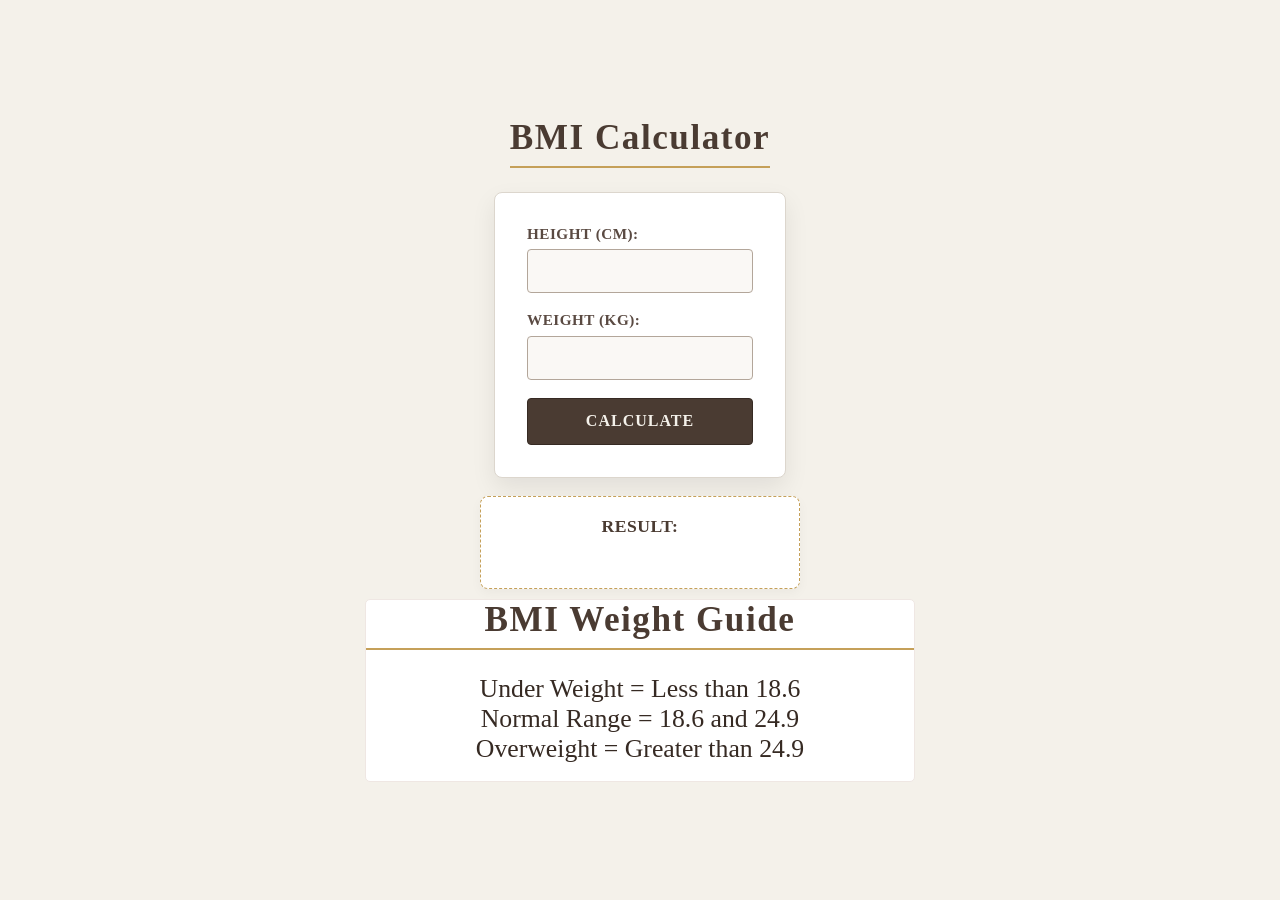
<file: Bmi_calculator/index.html>
<!DOCTYPE html>
<html lang="en">
<head>
  <meta charset="UTF-8">
  <title>BMI Calculator</title>
  <link rel="stylesheet" href="style.css">
</head>
<body>

  <h1>BMI Calculator</h1>

  <form>
    <div class="intel">
      <div class="int1">
        <label for="height">Height (cm):</label><br>
        <input type="number" id="height" name="height">
      </div>
      <br>
      <div class="int2">
        <label for="weight">Weight (kg):</label><br>
        <input type="number" id="weight" name="weight">
      </div>
      <br>
      <button class="button" type="submit">Calculate</button>
    </div>
  </form>

  <br>

  <div class="Result">
    <strong>Result:</strong>
    <p id="result-space">&nbsp;</p>
  </div>
  <div class="guide">
    <h1>BMI Weight Guide</h1>
    <p>Under Weight = Less than 18.6</p>
    <p>Normal Range = 18.6 and 24.9</p>
    <P style="margin-bottom: 12px;">Overweight = Greater than 24.9</P>
  </div>
  
  <script src="script.js"></script>
</body>
</html>
</file>
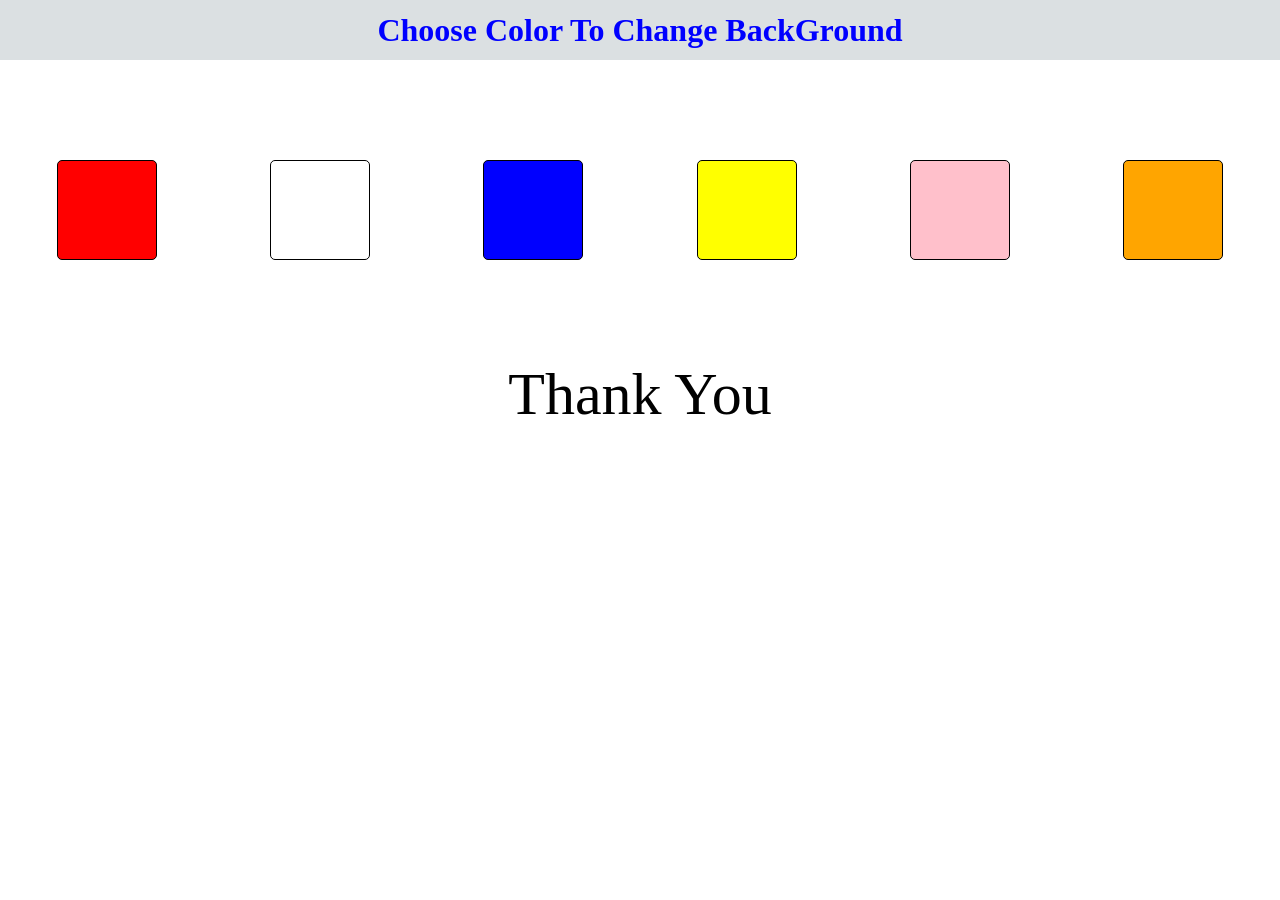
<file: color_picker/index.html>
<!DOCTYPE html>
<html lang="en">
<head>
    <meta charset="UTF-8">
    <meta name="viewport" content="width=device-width, initial-scale=1.0">
    <title>Color Picker</title>
    <link rel="stylesheet" href="style.css">
</head>
<body>
        <div class="navbar">
            <h1>Choose Color To Change BackGround</h1>
        </div>
        <div class="boxes">
            <span class="button" id="red"></span>
            <span class="button" id="white"></span>
            <span class="button" id="blue"></span>
            <span class="button" id="pink"></span>
            <span class="button" id="yellow"></span>
            <span class="button" id="orange"></span>
        </div>
        <p>
         Thank You
        </p>
</body>
<script src="script.js"></script>
</html>
</file>
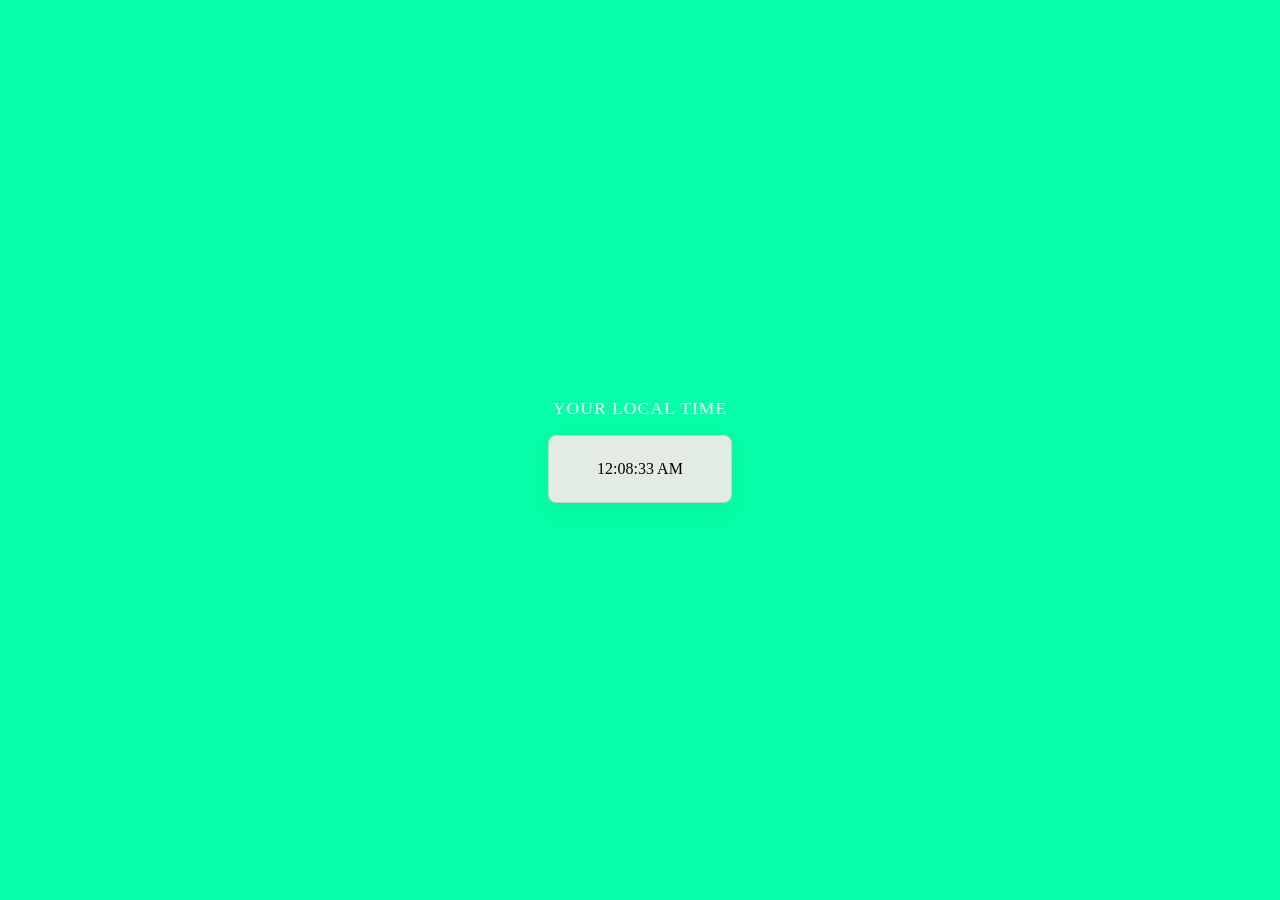
<file: digital_clock/index.html>
<!DOCTYPE html>
<html lang="en">
<head>
    <meta charset="UTF-8">
    <meta name="viewport" content="width=device-width, initial-scale=1.0">
    <title>Local Time</title>
    <link rel="stylesheet" href="style.css">
</head>
<body>

    <div class="container">
        <p class="label">Your local time</p>
        <div class="time-box">
            <span id="clock">&nbsp;</span>
        </div>
    </div>
</body>
<script src="script.js"></script>
</html>
</file>
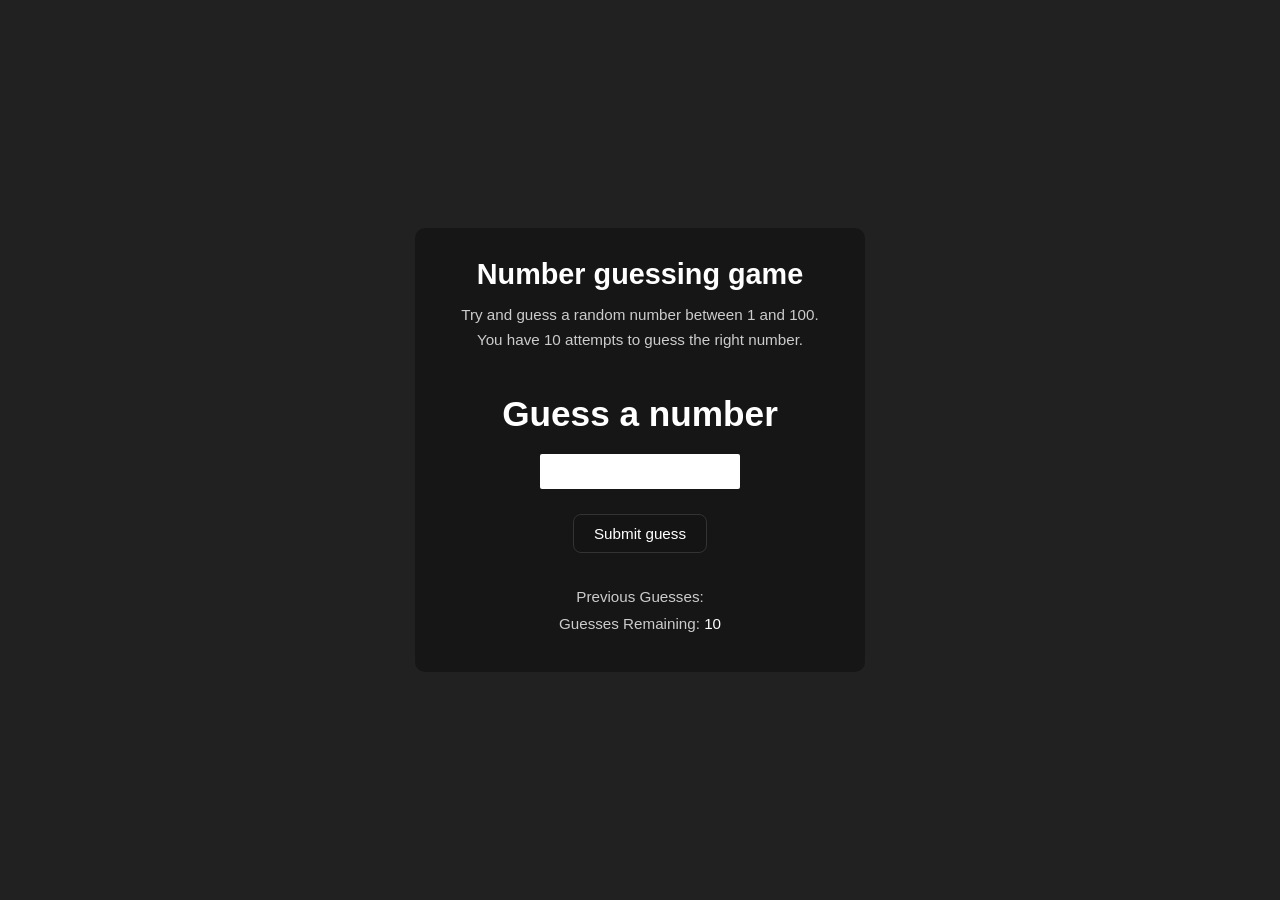
<file: guss_the_num/index.html>
<!DOCTYPE html>
<html lang="en">
<head>
  <meta charset="UTF-8">
  <meta name="viewport" content="width=device-width, initial-scale=1.0">
  <title>Number Guessing Game</title>
  <link rel="stylesheet" href="style.css">
</head>
<body>

  <div id="wrapper">
    <h1>Number guessing game</h1>
    <p>Try and guess a random number between 1 and 100.</p>
    <p>You have 10 attempts to guess the right number.</p>
    <br>
    
    <form class="form">
      <label for="guessField" id="guess">Guess a number</label>
      <input type="text" id="guessField" class="guessField">
      <input type="submit" id="subt" value="Submit guess" class="guessSubmit">
    </form>

    <div class="resultParas">
      <p>Previous Guesses: <span class="guesses"></span></p>
      <p>Guesses Remaining: <span class="lastResult">10</span></p>
      <p class="lowOrHi"></p>
    </div>
  </div>
<script src="script.js"></script>
</body>
</html>
</file>
<file: Bmi_calculator/style.css>
*{
    margin:0;
    padding: 0;
    box-sizing: border-box;
}
body {
  font-family: 'Georgia', 'Times New Roman', serif;
  background-color: #f4f1ea;
  color: #2b2b2b;
  display: flex;
  flex-direction: column;
  justify-content: center;
  align-items: center;
  min-height: 100vh;
  margin: 0;
  padding: 1rem;
  box-sizing: border-box;
}

/* Heading with Algerian Font */
h1 {
  font-family: 'Algerian';
  font-size: 2.2rem;
  letter-spacing: 1.5px;
  text-align: center;
  color: #4a3b32;
  margin-bottom: 1.5rem;
  border-bottom: 2px solid #c5a059;
  padding-bottom: 0.5rem;
}

/* Card Container wrapper around inputs */
.intel {
  background: #ffffff;
  padding: 2rem;
  border-radius: 8px;
  border: 1px solid #dcd6cd;
  box-shadow: 0 10px 25px rgba(0, 0, 0, 0.08);
  width: 100%;
  max-width: 320px;
}

/* Labels */
.int1 label,
.int2 label {
  font-weight: bold;
  font-size: 0.95rem;
  color: #5a4a42;
  text-transform: uppercase;
  letter-spacing: 0.5px;
}

/* Number Inputs */
.int1 input,
.int2 input {
  width: 100%;
  padding: 0.75rem;
  margin-top: 0.4rem;
  border: 1px solid #b3a69a;
  border-radius: 4px;
  background-color: #faf8f5;
  font-size: 1rem;
  box-sizing: border-box;
  transition: border-color 0.3s ease;
}

.int1 input:focus,
.int2 input:focus {
  outline: none;
  border-color: #8c6d3f;
  background-color: #ffffff;
}

/* Classic Button */
.button {
  width: 100%;
  padding: 0.85rem;
  background-color: #4a3b32;
  color: #f4f1ea;
  font-family: 'Georgia', serif;
  font-size: 1rem;
  font-weight: bold;
  letter-spacing: 1px;
  text-transform: uppercase;
  border: 1px solid #362a23;
  border-radius: 4px;
  cursor: pointer;
  transition: background-color 0.2s ease, transform 0.1s ease;
}

.button:hover {
  background-color: #634f43;
}

.button:active {
  transform: scale(0.99);
}

/* Result Box */
.Result {
  background-color: #ffffff;
  width: 100%;
  max-width: 320px;
  padding: 1.2rem;
  border: 1px dashed #c5a059;
  border-radius: 8px;
  text-align: center;
  box-sizing: border-box;
  box-shadow: 0 4px 12px rgba(0, 0, 0, 0.04);
}

.Result strong {
  font-size: 1.1rem;
  color: #4a3b32;
  text-transform: uppercase;
  letter-spacing: 0.5px;
}

#result-space {
  margin-top: 0.5rem;
  margin-bottom: 0;
  font-size: 1.05rem;
  color: #362a23;
  min-height: 24px;
}
.guide{
    font-size: 1.61rem;
    border:1px solid #efe7e3;
    color: #362a23;
    margin-top: 10px;
    background: white;
    border-radius: 5px;
    width: 550px;
    text-align: center;
    padding-bottom: 5px;
}
</file>
<file: color_picker/style.css>
*{
    margin: 0;
    padding: 0;
    box-sizing: border-box;
}
.navbar{
    height: 60px;
    width: 100%;
    background: rgb(219, 224, 226);
    display: flex;
    justify-content: center;
    align-items: center;
    color: rgb(0, 0, 255);
}
.boxes{
     display: flex;
     justify-content: space-evenly;
}
.button{
    height: 100px;
    width: 100px;
    margin: 100px auto 100px;
    border: 1px solid black;
    display: flex;
    display: inline-block; 
    cursor: pointer;
    border-radius: 5px;
}
#red{
    background: red;
}
#white{
    background: white;
}
#blue{
    background: blue;
}
#yellow{
    background: pink;
}
#pink{
    background: yellow;
}
#orange{
    background: orange;
}
body p{
    color: black;
    font-size: 60px;
    text-align: center;
}
</file>
<file: digital_clock/style.css>
/* Reset and layout setup */
* {
    margin: 0;
    padding: 0;
    box-sizing: border-box;
}

body {
    height: 100vh;
    display: flex;
    justify-content: center;
    align-items: center;
    /* Soft light sage background */
    background-color: #06ffa8; 
    font-family: Georgia, 'Times New Roman', serif;
}

/* Centered container */
.container {
    display: flex;
    flex-direction: column;
    align-items: center;
    gap: 16px;
}

/* Classic label text */
.label {
    color: #f9f9f9; /* Deep forest green */
    font-size: 1.1rem;
    font-weight: 500;
    letter-spacing: 1px;
    text-transform: uppercase;
}

/* Main clock box */
.time-box {
    /* Muted sage container with a soft warm tint */
    background-color: #e2ebe4; 
    padding: 24px 48px;
    border-radius: 8px;
    border: 1px solid #c2d4c6;
    box-shadow: 0 8px 24px rgba(45, 64, 48, 0.08);
}

/* Classic clock text typography */
#clock {
    color: #1a2e1d; /* Very deep dark green */
    font-size: 2.8rem;
    font-weight: 600;
    letter-spacing: 2px;
    white-space: nowrap;
}
</file>
<file: guss_the_num/style.css>
* {
  box-sizing: border-box;
  margin: 0;
  padding: 0;
}

body {
  background-color: #212121;
  color: #ffffff;
  font-family: sans-serif;
  display: flex;
  justify-content: center;
  align-items: center;
  min-height: 100vh;
}

#wrapper {
  background-color: #161616;
  width: 450px;
  max-width: 90%;
  padding: 30px;
  border-radius: 10px;
  text-align: center;
}

#wrapper h1 {
  font-size: 1.8rem;
  margin-bottom: 15px;
}

#wrapper p {
  color: #cccccc;
  margin-bottom: 8px;
  font-size: 0.95rem;
}

.form {
  display: flex;
  flex-direction: column;
  align-items: center;
  margin-top: 20px;
}

#guess {
  font-size: 2.2rem;
  font-weight: bold;
  margin-bottom: 20px;
}

.guessField {
  width: 200px;
  height: 35px;
  padding: 5px 10px;
  font-size: 1.1rem;
  border: none;
  border-radius: 2px;
  outline: none;
  text-align: center;
  margin-bottom: 25px;
}

.guessSubmit {
  background-color: #141414;
  color: #ffffff;
  border: 1px solid #333333;
  padding: 10px 20px;
  font-size: 0.95rem;
  border-radius: 8px;
  cursor: pointer;
  margin-bottom: 25px;
  transition: background-color 0.2s ease;
}

.guessSubmit:hover {
  background-color: #252525;
}

.resultParas p {
  margin-top: 10px;
  font-size: 0.9rem;
}

.guesses {
  color: #ffffff;
}

.lastResult {
  color: #ffffff;
}

.lowOrHi {
  font-size: 1.1rem;
  font-weight: bold;
  margin-top: 15px;
}
</file>
